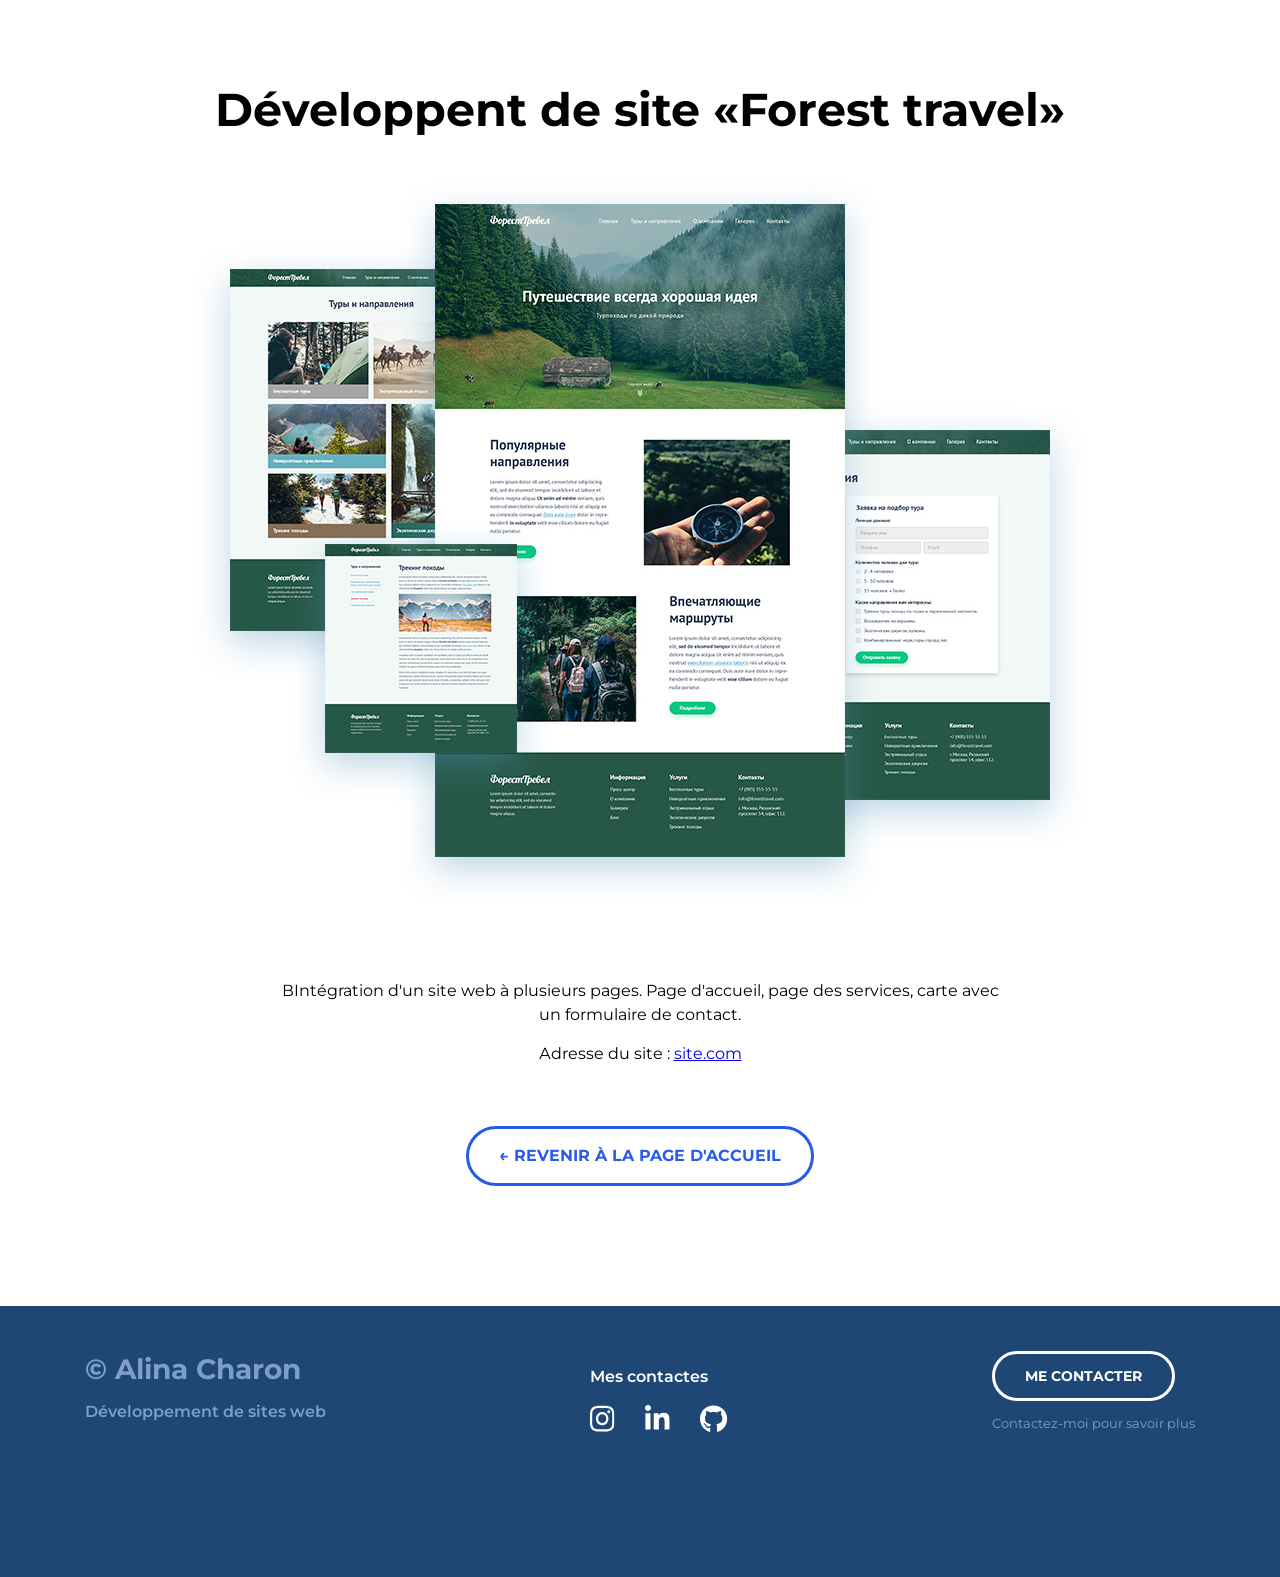
<file: forest-travel.html>
<!DOCTYPE html>
<html lang="fr">
<head>
    <meta charset="UTF-8">
    <meta name="viewport" content="width=device-width, initial-scale=1.0">
    <title>Projet "Forest Travel"</title>
    <link rel="stylesheet" href="./css/style.css">
    <link rel="stylesheet" href="./css/media.css">
    <link rel="stylesheet" href="https://fonts.googleapis.com/css2?family=Montserrat:wght@400;600;700&family=Open+Sans:wght@300&display=swap">
</head>
<body>
    
    <main class="project">
        <div class="container">
            <h1 class="project-header">Développent de site «Forest travel»</h1>
            <div class="project-img">
                <img src="./img/projects/img-forest 1.jpg" alt="Développent de site 'Forest travel'">
            </div>
            <div class="project-description">
                <p>ВIntégration d'un site web à plusieurs pages. Page d'accueil, page des services, carte avec un formulaire de contact.</p>
                <p>Аdresse du site : <a href="#">site.com</a></p>
            </div>
            <a href="index.html" class="project-button-back">← Revenir à la page d'accueil</a>
        </div>
    </main>
    <footer class="footer">
        <div class="container">
            <div class="footer-row">
                <div class="footer-copyright">
                    <div class="footer-copyright-name">
                        © Alina Charon
                    </div>
                    <p>Développement de sites web</p>
                </div>

                <div class="footer-icons">
                    <p>Mes contactes</p>
                    <div class="footer-icons-row">
                        <a href="https://www.instagram.com/alina.charon/"> <img src="./img/icons/instagram 1.svg" alt=""></a>
                        <a href="https://www.linkedin.com/in/alina-ch%C3%A2ron/"> <img src="./img/icons/linkedin-in-brands.svg" alt=""></a>
                        <a href="https://github.com/alinacharon"> <img src="./img/icons/github-brands.svg" alt=""></a>
                    </div>

            </div>
            <div class="footer-contacts">
                <a class="footer-button" href="https://www.linkedin.com/in/alina-ch%C3%A2ron/">Me contacter</a>
                <p>Contactez-moi pour savoir plus</p>
            </div>
        </div>
        </div>
    </footer>
</body>
</html>
</file>
<file: css/style.css>
* {
    box-sizing: border-box;
}

html {
    scroll-behavior: smooth;
}

body {
    margin: 0;
    font-family: 'Montserrat', sans-serif;
    color: #000000;
}

img {
    max-width: 100%;
}

.container {
    max-width: 1140px;
    margin-left: auto;
    margin-right: auto;
    padding-left: 15px;
    padding-right: 15px;
}

.none {
    display: none !important;
}

/* Header */

.header {
    position: relative;

    display: flex;
    flex-direction: column; 
    justify-content: center; 
    align-items: center; 

    width: 100%;
    height: 100vh;

  
    background-size: cover;
    background-position: center;
}

.header_title {
    color: rgb(239, 230, 230);
    font-size: clamp(28px, 8vw, 67px);
    letter-spacing: 6px ;
    font-weight: 600;
    line-height: 190%;
    margin-bottom: 25px;
    text-align: center;
}
.header_subtitle {
    color: white;
    font-size: 16px;
    font-family: Montserrat;
    font-weight: 700;
    text-transform: uppercase;
    line-height: 24px;
    letter-spacing: 3.20px;
}

.header-arrow {
    width: 48px;
    height: 48px;

    position: absolute;
    bottom: 30px;
    left: 50%;
    transform: translate(-50%, 0);
}
.header-arrow:hover {
    opacity: 0.3;
}

/* Portfolio */

.portfolio {
    padding-top: 80px;
    padding-bottom: 115px;
}

.portfolio-header {
    margin: 0;
    margin-bottom: 70px;
    font-weight: 700;
    font-size: 46px;
    line-height: 130%;
    text-align: center;
    color: #000000;
}

.portfolio-cards-wrapper {
    display: flex;
    flex-wrap: wrap;
    justify-content: space-between;
}

.card {
    margin-bottom: 30px;
    max-width: 540px;
    background-color: white;
    box-shadow: 0px 10px 40px rgba(126, 155, 189, 0.35);
    transition: transform 0.2s ease-in;
}

.card:hover {
    transform: translateY(-15px);
}

.card-link {
    display: block;
    padding: 20px;
    color: black;
    text-decoration: none;
    transition: color 0.2s ease-in;
}

.card-link:hover {
    color: rgb(39, 91, 236);
}

.card:last-child, .card:nth-last-child(2) {
    margin-bottom: 0;
}

.card-img {
    margin-bottom: 20px;
}

.card-title {
    margin: 0;
    margin-bottom: 13px;
    font-weight: 600;
    font-size: 24px;
    line-height: 130%;
}

.card p {
    margin: 0;
    font-size: 16px;
    line-height: 130%;
}

/* Footer */

.footer {
    padding-top: 45px;
    padding-bottom: 130px;
    background: #1E4776;
    color: white;
}

.footer-row {
    display: flex;
    flex-direction: row;
    justify-content: space-between;
}

.footer-col {
    max-width: 350px;
    flex-grow: 1;
}

.footer-copyright {
    color: #7E9EC9;
    line-height: 1.3;    
}

.footer-copyright-name {
    font-weight: 700;
    font-size: clamp(16px, 3vw, 28px);
    margin-bottom: 15px;
}

.footer-copyright p {
    margin: 0;
    margin-bottom: 15px;
    font-size: clamp(10px, 2vw, 16px);
    font-weight: 600;
}

.footer-icons p {
    font-weight: 600;
    font-size: 16px;
    line-height: 1.3;
}

.footer-icons-row {
    display: flex;
    align-items: center;
}

.footer-icons-row > * + * {
    margin-left: 30px;
}

.footer-button {
    display: inline-block;
    height: 50px;
    padding-left: 30px;
    padding-right: 30px;

    border: 3px solid #FFFFFF;
    border-radius: 50px;

    color: white;
    font-weight: 700;
    font-size: clamp(14px, 1vw, 16px);
    line-height: 44px;
    text-transform: uppercase;
    text-decoration: none;

    transition: all 0.2s ease-in;
}

.footer-button:hover {
    background-color: white;
    color: #1E4776;
}

.footer-contacts p {
    margin: 15px 0;
    font-size: clamp(10px, 1vw, 16px);
    line-height: 1.3;
    color: #7E9EC9;
    text-align: center;
}

/* Project */

.project {
    padding: 80px 0 120px 0;
    text-align: center;
}

.project-header {
    margin: 0;
    margin-bottom: 40px;
    font-weight: bold;
    font-size: 46px;
    line-height: 1.3;
}

.project-img {
    margin-bottom: 70px;
}

.project-description {
    margin: 0 auto 60px;
    max-width: 730px;
}

.project-description p {
    margin-top: 0;
    margin-bottom: 15px;
    font-size: 16px;
    line-height: 1.5;
}

.project-button-back {
    display: inline-block;
    height: 60px;
    padding-left: 30px;
    padding-right: 30px;

    border: 3px solid #275BEC;
    border-radius: 50px;

    color: #275BEC;
    font-weight: 700;
    font-size: 16px;
    line-height: 54px;
    text-transform: uppercase;
    text-decoration: none;

    transition: all 0.2s ease-in;
}


.project-button-back:hover {
    background-color:  #275BEC;
    color: white;
    transition: all 0.2s ease-in; 
}
</file>
<file: css/media.css>
@media (max-width: 1140px) {
    .card {
        width: calc(50% - 15px);
    }
  
    .footer {
        padding-top: 40px;
        padding-bottom: 60px;
    }

    .footer-row {
        flex-direction: column-reverse;
        align-items: center;
        text-align: center;
    }

    .footer-col {
        margin-bottom: 50px;
    }

    .footer-col:first-child {
        margin-bottom: 0;
    }


}

@media (max-width: 760px) {
    .header-title {
        font-size: 32px;
    }

    .header-subtitle {
        font-size: 14px;
    }

    .portfolio {
        padding-top: 40px;
        padding-bottom: 60px;
    }

    .portfolio-header {
        font-size: 32px;
        margin-bottom: 30px;
    }

    .portfolio-cards-wrapper {
        justify-content: center;
    }

    .card {
        max-width: 530px;
        width: 100%;
    }

    .card:nth-last-child(2) {
        margin-bottom: 30px;
    }

    .card-link {
        padding: 15px;
    }

    .card-img {
        margin-bottom: 10px;
    }

    .card-title {
        font-size: 18px;
        margin-bottom: 10px;
    }

    .card p {
        font-size: 14px;
    }

    .footer-copyright-name {
        font-size: 18px;
        margin-bottom: 5px;
    }

    .footer-copyright p {
        font-size: 14px;
    }

    .footer-icons p {
        font-size: 14px;
    }
    
    .footer-contacts p {
        font-size: 14px;
        margin: 0;
        margin-top: 15px;
    }

    .footer-button {
        padding-left: 15px;
        padding-right: 15px;
    }

    .project {
        padding: 40px 0 60px;
    }

    .project-header {
        font-size: 28px;
        margin-bottom: 30px;
    }

    .project-img {
        margin-bottom: 20px;
    }

    .project-description {
        margin-bottom: 50px;
    }

    .project-button-back {
        padding: 0 10px;
        width: 100%;
        max-width: 320px;
    }
}
</file>
